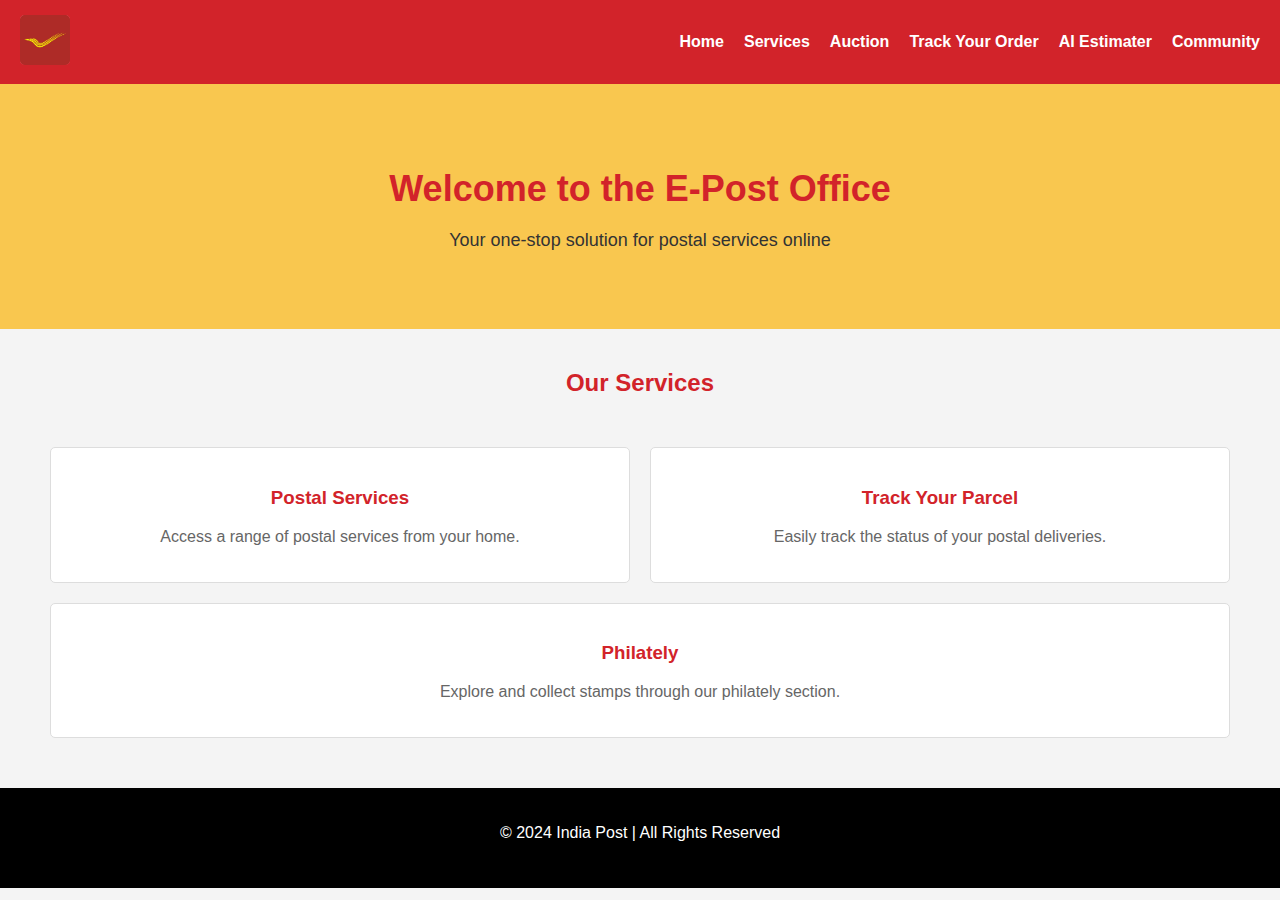
<file: index.html>
<!DOCTYPE html>
<html lang="en">
<head>
    <meta charset="UTF-8">
    <meta name="viewport" content="width=device-width, initial-scale=1.0">
    <title>E-Post Office</title>
    
    <link rel="stylesheet" href="styles.css">
</head>
<body>
    <!-- Header Section -->
    <header>
        <div class="logo">
            <img src="images/india-post.png" alt="India Post Logo">
        </div>
        <nav>
            <ul>
                <li><a href="index.html">Home</a></li>
                <li><a href="service.html">Services</a></li>
                <li><a href="auction.html">Auction</a></li>
                <li><a href="track.html">Track Your Order</a></li>
                <li><a href="scanner.html">AI Estimater</a></li>
                <li><a href="community.html">Community</a></li>
            </ul>
        </nav>
    </header>

    <!-- Banner Section -->
    <section class="banner">
        <h1>Welcome to the E-Post Office</h1>
        <p>Your one-stop solution for postal services online</p>
    </section>

    <!-- Main Content Section -->
    <section class="content">
        <h2>Our Services</h2>
        <div class="services">
            <div class="service-item">
                <h3>Postal Services</h3>
                <p>Access a range of postal services from your home.</p>
            </div>
            <div class="service-item">
                <h3>Track Your Parcel</h3>
                <p>Easily track the status of your postal deliveries.</p>
            </div>
            <div class="service-item">
                <h3>Philately</h3>
                <p>Explore and collect stamps through our philately section.</p>
            </div>
        </div>
    </section>

    <!-- Footer Section -->
    <footer class="footer-max">
        <p>&copy; 2024 India Post | All Rights Reserved</p>
        <div class="social-icons">
            <a href="#"><i class="fab fa-facebook-square"></i></a>
            <a href="#"><i class="fab fa-twitter-square"></i></a>
            <a href="#"><i class="fab fa-instagram-square"></i></a>
        </div>
    </footer>
</body>
</html>
</file>
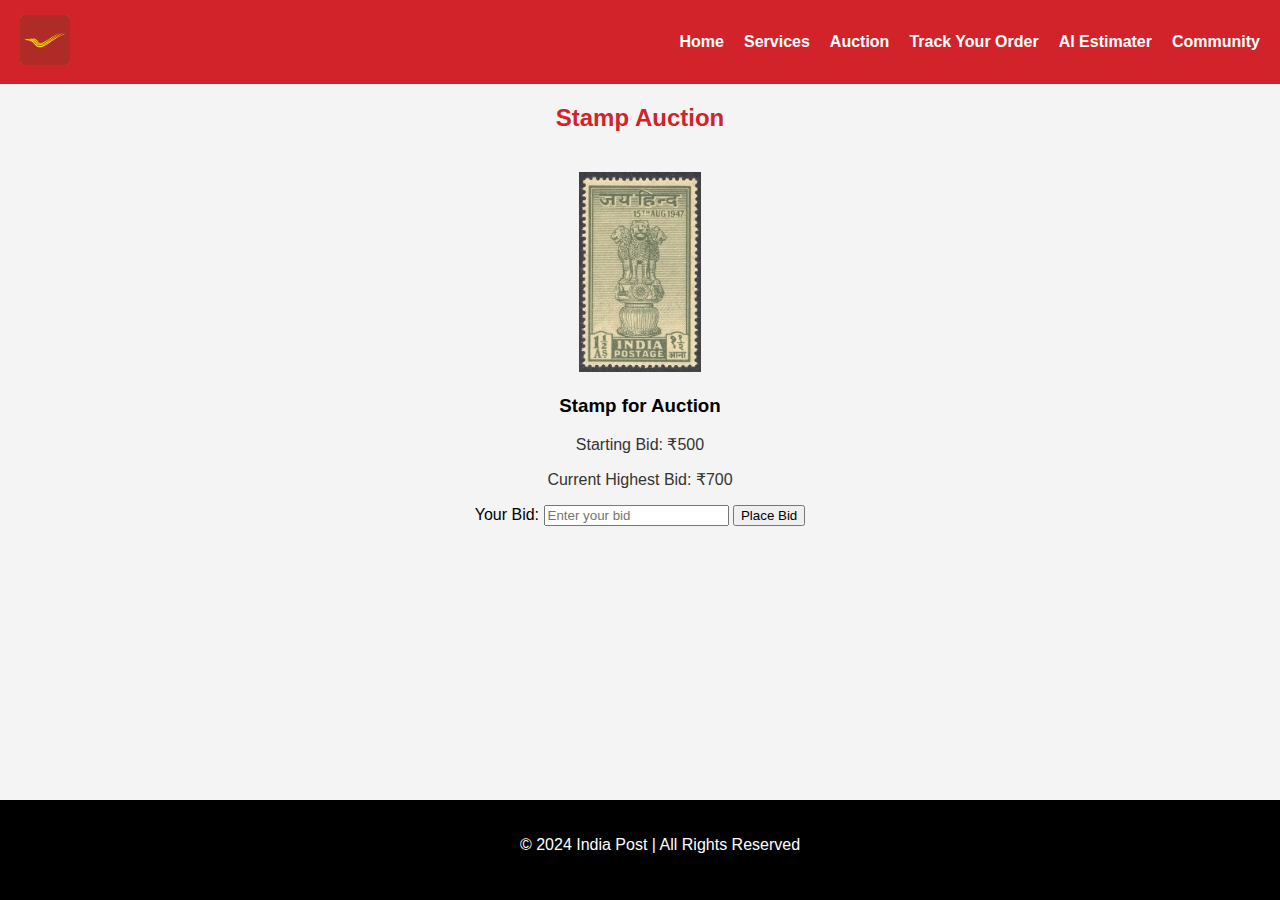
<file: auction.html>
<!DOCTYPE html>
<html lang="en">
<head>
    <meta charset="UTF-8">
    <meta name="viewport" content="width=device-width, initial-scale=1.0">
    <title>Stamp Auction</title>
    
    <link rel="stylesheet" href="styles.css">
</head>
<body>
    <!-- Header Section -->
    <header>
        <div class="logo">
            <img src="images/india-post.png" alt="India Post Logo">
        </div>
        <nav>
            <ul>
                <li><a href="index.html">Home</a></li>
                <li><a href="service.html">Services</a></li>
                <li><a href="auction.html">Auction</a></li>
                <li><a href="track.html">Track Your Order</a></li>
                <li><a href="scanner.html">AI Estimater</a></li>
                <li><a href="community.html">Community</a></li>
            </ul>
        </nav>
    </header>

    <!-- Auction Content -->
    <section class="auction-content">
        <h2>Stamp Auction</h2>
        <div class="auction-item">
            <img src="images/India_1947_Ashoka_Lions_1_and_half_annas.png" alt="Auction Stamp" style="height: 200px;">
            <h3>Stamp for Auction</h3>
            <p>Starting Bid: ₹500</p>
            <p id="currentBid">Current Highest Bid: ₹700</p>
            <label for="bidAmount">Your Bid:</label>
            <input type="number" id="bidAmount" placeholder="Enter your bid">
            <button onclick="placeBid()">Place Bid</button>
            <br>
            <div id="bidResult"></div>
        </div>
    </section>

    <footer class="footer-min">
        <p>&copy; 2024 India Post | All Rights Reserved</p>
        <div class="social-icons">
            <a href="#"><i class="fab fa-facebook-square"></i></a>
            <a href="#"><i class="fab fa-twitter-square"></i></a>
            <a href="#"><i class="fab fa-instagram-square"></i></a>
        </div>
    </footer>

    <script>
        let currentHighestBid = 700; // Variable to keep track of the current highest bid

        function placeBid() {
            var bidAmount = document.getElementById('bidAmount').value;

            if (bidAmount > currentHighestBid) {
                currentHighestBid = bidAmount; // Update the current highest bid
                document.getElementById('currentBid').innerText = "Current Highest Bid: ₹" + currentHighestBid;
                document.getElementById('bidResult').innerText = "\nBid placed successfully!";
                document.getElementById('bidResult').style.color = 'green';
            } else {
                document.getElementById('bidResult').innerText = "\nBid must be higher than the current highest bid.";
                document.getElementById('bidResult').style.color = 'red';
            }
        }
    </script>
</body>
</html>
</file>
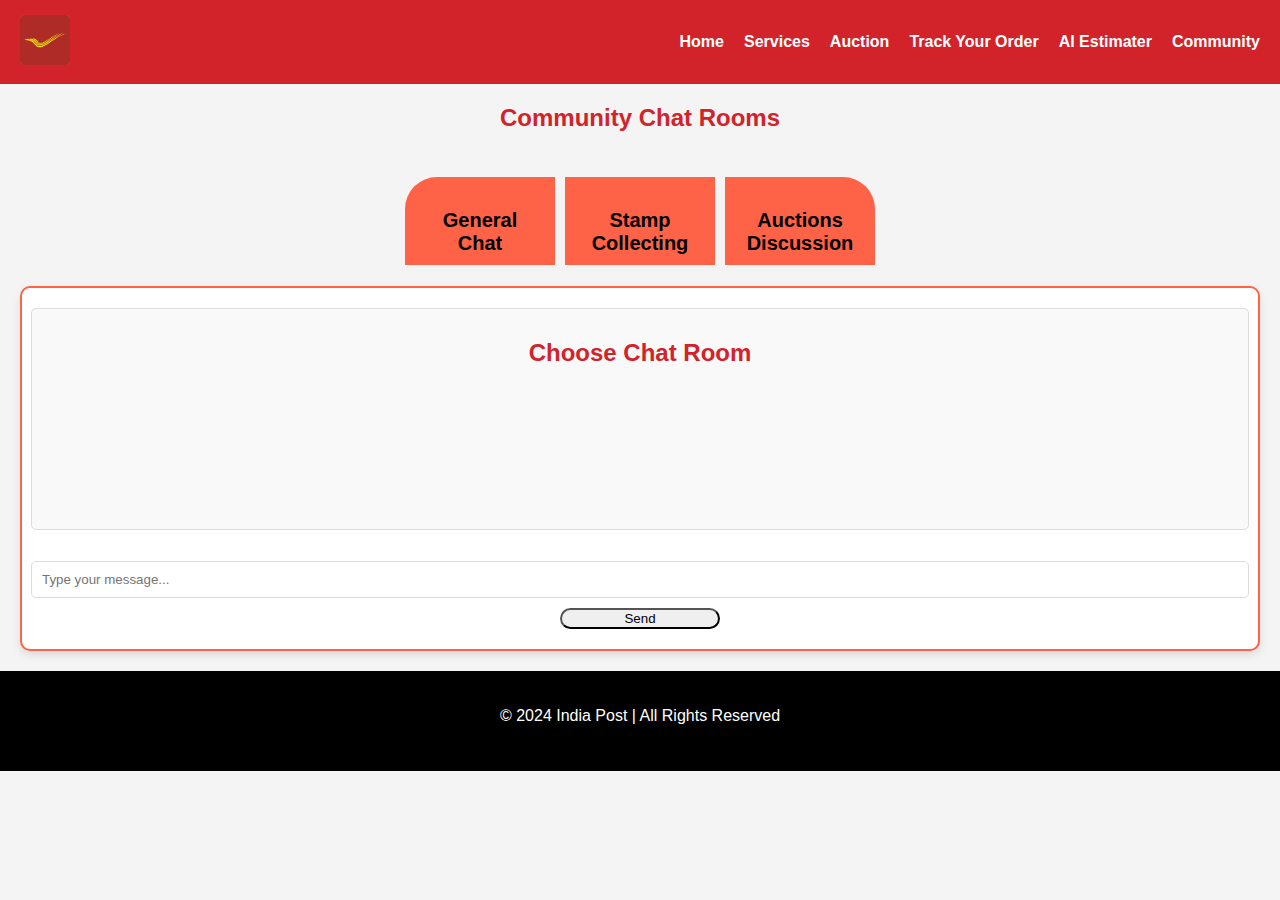
<file: community.html>
<!DOCTYPE html>
<html lang="en">
<head>
    <meta charset="UTF-8">
    <meta name="viewport" content="width=device-width, initial-scale=1.0">
    <title>Community Section</title>
    
    <link rel="stylesheet" href="styles.css">
</head>
<body>
    <!-- Header Section -->
    <header>
        <div class="logo">
            <img src="images/india-post.png" alt="India Post Logo">
        </div>
        <nav>
            <ul>
               <li><a href="index.html">Home</a></li>
                <li><a href="service.html">Services</a></li>
                <li><a href="auction.html">Auction</a></li>
                <li><a href="track.html">Track Your Order</a></li>
                <li><a href="scanner.html">AI Estimater</a></li>
                <li><a href="community.html">Community</a></li>
            </ul>
        </nav>
    </header>

    <!-- Community Section -->
    
        <h2>Community Chat Rooms</h2>
        <section class="community">
        <div class="rooms">
            <button class="room-button" onclick="switchRoom('General')" style="border-top-left-radius: 2rem;"><h2>General <br> Chat</h2></button>
            <button class="room-button" onclick="switchRoom('Stamps')"><h2>Stamp Collecting</h2></button>
            <button class="room-button" onclick="switchRoom('Auctions')" style="border-top-right-radius: 2rem;"><h2>Auctions Discussion</h2></button>
        </div>
        <div class="chat-box" id="chatBox">
            <div class="messages" id="messages">
                <h2>Choose Chat Room</h2>
            </div>
            <input type="text" id="messageInput" placeholder="Type your message...">
            <button class="send" onclick="sendMessage()">Send</button>
        </div>
    </section>

    <!-- Footer Section -->
    <footer class="footer-max">
        <p>&copy; 2024 India Post | All Rights Reserved</p>
        <div class="social-icons">
            <a href="#"><i class="fab fa-facebook-square"></i></a>
            <a href="#"><i class="fab fa-twitter-square"></i></a>
            <a href="#"><i class="fab fa-instagram-square"></i></a>
        </div>
    </footer>

    <script>
        let currentRoom = 'general';
        const messagesDiv = document.getElementById('messages');
        let user = Math.floor(Math.random()*10000+1);
        function switchRoom(room) {
            currentRoom = room;
            messagesDiv.innerHTML = `${room}`;
            messagesDiv.style.fontSize='30px';
            messagesDiv.style.fontWeight='600';

            // document.getElementById(room).style='';
            user = Math.floor(Math.random()*10000+1);
            // Clear messages when switching rooms
            // Here you can also load previous messages for the room
            // For simplicity, this demo will not implement that
        }

        function sendMessage() {
            const messageInput = document.getElementById('messageInput');
            const messageText = messageInput.value;
            
            if (messageText.trim() !== '') {
                const messageElement = document.createElement('div');
                messageElement.className = 'message';
                // messageElement.style
                messageElement.innerText = `[User${user}] ${messageText}`;
                messagesDiv.appendChild(messageElement);
                messageInput.value = ''; // Clear input after sending
                messagesDiv.scrollTop = messagesDiv.scrollHeight; // Auto-scroll to bottom
            }
        }
    </script>
</body>
</html>
</file>
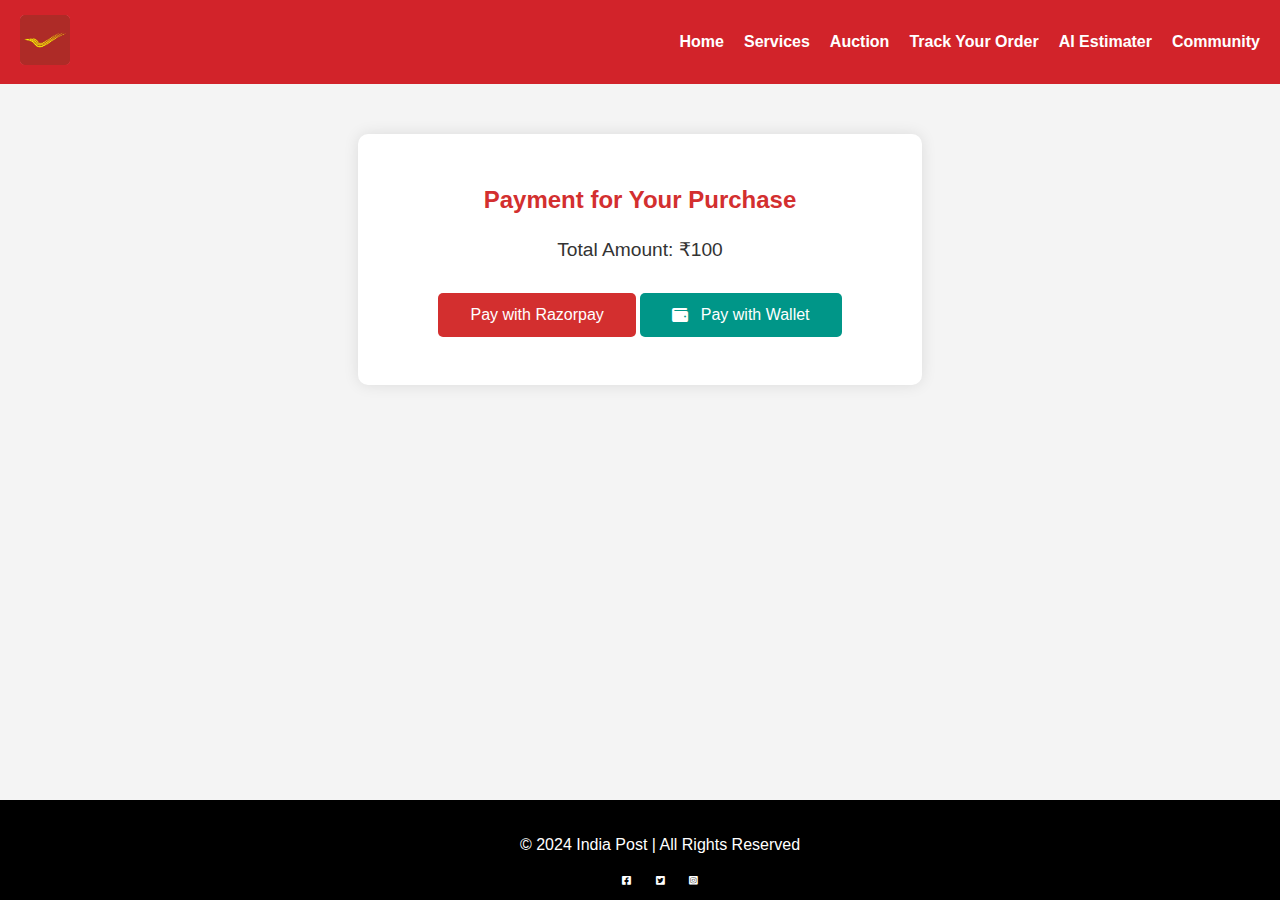
<file: payment.html>
<!DOCTYPE html>
<html lang="en">
<head>
    <meta charset="UTF-8">
    <meta name="viewport" content="width=device-width, initial-scale=1.0">
    <title>Payment - Stamp Collection</title>
    
    <link rel="stylesheet" href="styles.css">
    <link rel="stylesheet" href="https://cdnjs.cloudflare.com/ajax/libs/font-awesome/6.0.0-beta3/css/all.min.css">
    <script src="https://checkout.razorpay.com/v1/checkout.js"></script>
</head>
<body>
    <!-- Header Section -->
    <header>
        <div class="logo"><img src="images/india-post.png" alt="India Post Logo">
        </div>
        <nav>
            <ul>
                <li><a href="index.html">Home</a></li>
                <li><a href="service.html">Services</a></li>
                <li><a href="auction.html">Auction</a></li>
                <li><a href="track.html">Track Your Order</a></li>
                <li><a href="scanner.html">AI Estimater</a></li>
                <li><a href="community.html">Community</a></li>
            </ul>
        </nav>
    </header>

    <!-- Payment Content -->
    <section class="payment-content">
        <h2>Payment for Your Purchase</h2>
        <p>Total Amount: ₹100</p>
        
        <button class="button" id="razorpayButton" onclick="payWithRazorpay()">Pay with Razorpay</button>
        <button class="button" id="walletButton" onclick="initiateWalletPayment()">
            <i class="fas fa-wallet" style="vertical-align:middle;"></i>
            Pay with Wallet
        </button>
    </section>

    <footer class="footer-min">
        <p>&copy; 2024 India Post | All Rights Reserved</p>
        <div class="social-icons">
            <a href="#"><i class="fab fa-facebook-square"></i></a>
            <a href="#"><i class="fab fa-twitter-square"></i></a>
            <a href="#"><i class="fab fa-instagram-square"></i></a>
        </div>
    </footer>

    <script>
        function payWithRazorpay() {
            var options = {
                "key": "YOUR_RAZORPAY_KEY", // Enter the Key ID generated from the Dashboard
                "amount": 10000, // Amount is in currency subunits. Therefore 10000 refers to ₹100
                "currency": "INR",
                "name": "India Post",
                "description": "Purchase of Stamp",
                "image": "https://via.placeholder.com/150x50", // Company logo
                "handler": function (response){
                    alert(response.razorpay_payment_id);
                    // You can also make an AJAX call to your server here
                },
                "prefill": {
                    "name": "Customer Name",
                    "email": "customer@example.com",
                    "contact": "9999999999"
                },
                "notes": {
                    "address": "note value"
                },
                "theme": {
                    "color": "#3399cc"
                }
            };
            var rzp1 = new Razorpay(options);
            rzp1.open();
            event.preventDefault();
        }

        function initiateWalletPayment() {
            alert("Wallet payment feature will be implemented.");
            // You can add your wallet payment integration here
        }
    </script>
</body>
</html>
</file>
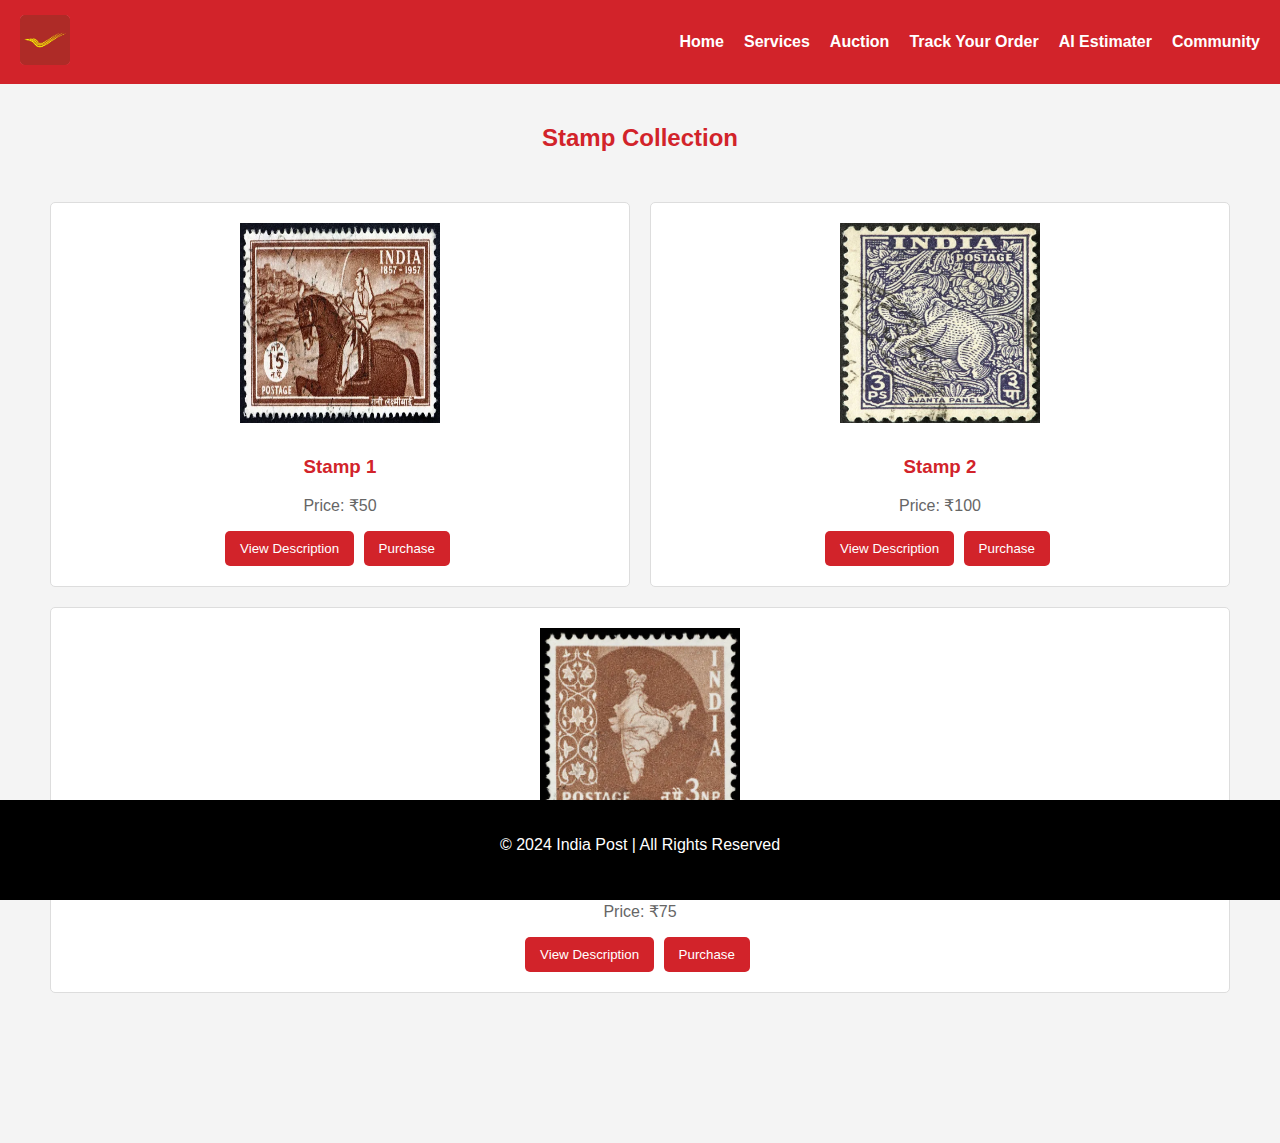
<file: service.html>
<!DOCTYPE html>
<html lang="en">
<head>
    <meta charset="UTF-8">
    <meta name="viewport" content="width=device-width, initial-scale=1.0">
    <title>Services - Stamp Collection</title>
    
    <link rel="stylesheet" href="styles.css">
</head>
<body>
    <!-- Header Section -->
    <header>
        <div class="logo"><img src="images/india-post.png" alt="India Post Logo">
        </div>
        <nav>
            <ul>
                <li><a href="index.html">Home</a></li>
                <li><a href="service.html">Services</a></li>
                <li><a href="auction.html">Auction</a></li>
                <li><a href="track.html">Track Your Order</a></li>
                <li><a href="scanner.html">AI Estimater</a></li>
                <li><a href="community.html">Community</a></li>
            </ul>
        </nav>
    </header>

    <!-- Stamp Collection Section -->
    <section class="content">
        <h2>Stamp Collection</h2>
        <div class="stamps-container">
            <div class="stamp-item">
                <img src="images/360_F_221626496_fc0QZiKl3AD5AryLVgHkADHr4vmAff0B .png" alt="Stamp 1">
                <h3>Stamp 1</h3>
                <p>Price: ₹50</p>
                <button onclick="toggleDescription('desc1')">View Description</button>
                <div class="description" id="desc1" style="display:none;">
                    <p>This is the story of Stamp 1. It was issued in 2020 to commemorate India's rich heritage.</p>
                    <button onclick="speak('This is the story of Stamp 1. It was issued in 2020 to commemorate India\'s rich heritage.')">🔊 Speak Description</button>
                </div>
                <button onclick="window.location.href='payment.html'">Purchase</button> <!-- Purchase Button -->
            </div>

            <div class="stamp-item">
                <img src="images/blue-elephant.png" alt="Stamp 2">
                <h3>Stamp 2</h3>
                <p>Price: ₹100</p>
                <button onclick="toggleDescription('desc2')">View Description</button>
                <div class="description" id="desc2" style="display:none;">
                    <p>This is the story of Stamp 2. It honors a significant national event that took place in 2015.</p>
                    <button onclick="speak('This is the story of Stamp 2. It honors a significant national event that took place in 2015.')">🔊 Speak Description</button>
                </div>
                <button onclick="window.location.href='payment.html'">Purchase</button>
            </div>

            <div class="stamp-item">
                <img src="images/vintage-indian-postage-stamp.png" alt="Stamp 3">
                <h3>Stamp 3</h3>
                <p>Price: ₹75</p>
                <button onclick="toggleDescription('desc3')">View Description</button>
                <div class="description" id="desc3" style="display:none;">
                    <p>This is the story of Stamp 3. It was released to celebrate a historic cultural achievement.</p>
                    <button onclick="speak('This is the story of Stamp 3. It was released to celebrate a historic cultural achievement.')">🔊 Speak Description</button>
                </div>
                <button onclick="window.location.href='payment.html'">Purchase</button>
            </div>
        </div>
    </section>

    <footer class="footer-max">
        <p>&copy; 2024 India Post | All Rights Reserved</p>
        <div class="social-icons">
            <a href="#"><i class="fab fa-facebook-square"></i></a>
            <a href="#"><i class="fab fa-twitter-square"></i></a>
            <a href="#"><i class="fab fa-instagram-square"></i></a>
        </div>
    </footer>

    <script>
        function toggleDescription(id) {
            var desc = document.getElementById(id);
            if (desc.style.display === "block") {
                desc.style.display = "none";
            } else {
                desc.style.display = "block";
            }
        }

        function speak(text) {
            var speech = new SpeechSynthesisUtterance();
            speech.text = text;
            speech.lang = 'en-IN'; // Set language to Indian English
            window.speechSynthesis.speak(speech);
        }
    </script>
</body>
</html>
</file>
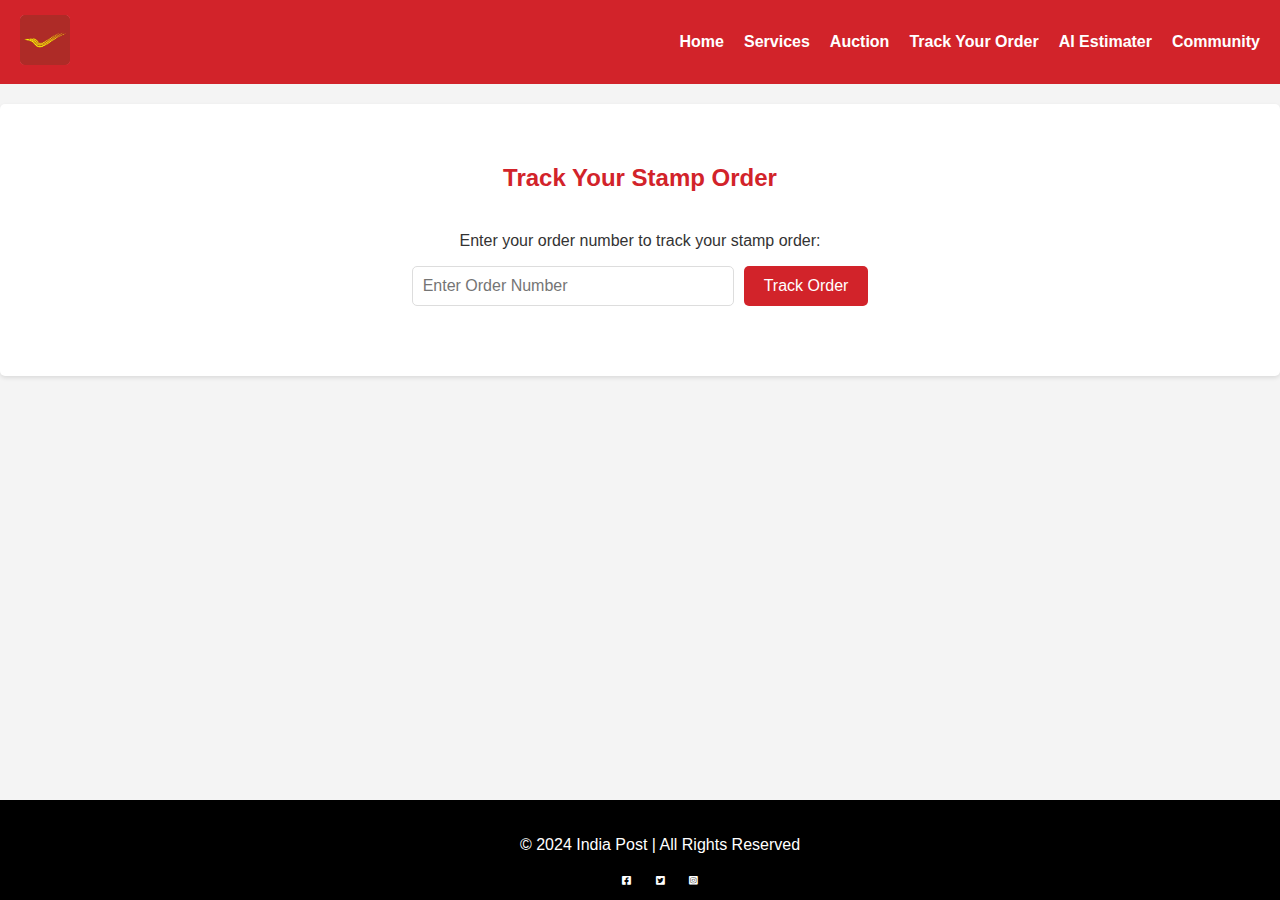
<file: track.html>
<!DOCTYPE html>
<html lang="en">

<head>
    <meta charset="UTF-8">
    <meta name="viewport" content="width=device-width, initial-scale=1.0">
    <title>Stamp Order Tracking</title>
    
    <link rel="stylesheet" href="styles.css">
    <link rel="stylesheet" href="https://cdnjs.cloudflare.com/ajax/libs/font-awesome/6.0.0-beta3/css/all.min.css">
</head>

<body>
    <div class="container">
        <!-- Header Section -->
        <header>
            <div class="logo"><img src="images/india-post.png" alt="India Post Logo">
            </div>
            <nav>
                <ul>
                    <li><a href="index.html">Home</a></li>
                    <li><a href="service.html">Services</a></li>
                    <li><a href="auction.html">Auction</a></li>
                    <li><a href="track.html">Track Your Order</a></li>
                    <li><a href="scanner.html">AI Estimater</a></li>
                    <li><a href="community.html">Community</a></li>
                </ul>
            </nav>
        </header>

        <!-- Tracking Section -->
        <section class="tracking">
            <h2>Track Your Stamp Order</h2>
            <p>Enter your order number to track your stamp order:</p>
            <div class="tracking-input">
                <input type="text" id="orderNumber" placeholder="Enter Order Number">
                <button onclick="trackOrder()">Track Order</button>
            </div>

            <div id="trackingStatus" style="display: none;">
                <h3>Tracking Status:</h3>
                <div class="tracking-progress">
                    <div class="tracker">
                        <div class="circle complete"></div>
                        <p>Order Confirmed</p>
                    </div>
                    <div class="tracker">
                        <div class="circle complete"></div>
                        <p>Shipped from Warehouse</p>
                    </div>
                    <div class="tracker">
                        <div class="circle in-progress"></div>
                        <p>In Transit</p>
                    </div>
                    <div class="tracker">
                        <div class="circle"></div>
                        <p>Out for Delivery</p>
                    </div>
                    <div class="tracker">
                        <div class="circle"></div>
                        <p>Delivered</p>
                    </div>
                </div>
            </div>
        </section>

        <!-- Footer Section -->
        <footer class="footer-min">
            <p>&copy; 2024 India Post | All Rights Reserved</p>
            <div class="social-icons">
                <a href="#"><i class="fab fa-facebook-square"></i></a>
                <a href="#"><i class="fab fa-twitter-square"></i></a>
                <a href="#"><i class="fab fa-instagram-square"></i></a>
            </div>
        </footer>
    </div>

    <script>
        function trackOrder() {
            var orderNumber = document.getElementById('orderNumber').value;
            if (orderNumber) {
                // Display tracking status
                document.getElementById('trackingStatus').style.display = 'block';
                // You can add logic here to change the status based on order number
                alert("Tracking information for order number: " + orderNumber);
            } else {
                alert("Please enter a valid order number.");
            }
        }
    </script>
</body>

</html>
</file>
<file: styles.css>
/* General Styling */
body {
    font-family: Arial, sans-serif;
    margin: 0;
    padding: 0;
    background-color: #f4f4f4;
}

/* Header Styling */
header {
    background-color: #d2232a;
    color: white;
    padding: 15px 0;
    display: flex;
    justify-content: space-between;
    align-items: center;
}

header .logo img {
    margin-left: 20px;
}

nav ul {
    list-style: none;
    margin: 0;
    padding: 0;
    display: flex;
}

nav ul li {
    margin-right: 20px;
}

nav ul li a {
    color: white;
    text-decoration: none;
    font-weight: bold;
}

nav ul li a:hover {
    text-decoration: underline;
}

/* Banner Styling */
.banner {
    background-color: #f9c74f;
    text-align: center;
    padding: 60px 20px;
    color: #333;
}

.banner h1 {
    font-size: 36px;
    margin-bottom: 20px;
}

.banner p {
    font-size: 18px;
}

/* Services Section Styling */
.content {
    max-width: 1200px;
    margin: 40px auto;
    padding: 0 20px;
}

h2 {
    text-align: center;
    margin-bottom: 40px;
    color: #d2232a;
}

.services {
    display: flex;
    justify-content: space-around;
    flex-wrap: wrap;
}

.service-item {
    background-color: white;
    border: 1px solid #ddd;
    padding: 20px;
    margin: 10px;
    flex: 1 1 30%;
    text-align: center;
    border-radius: 5px;
}

.service-item h3 {
    color: #d2232a;
}

.service-item p {
    color: #666;
}

/* Footer Styling */
footer {
    background-color: #333;
    color: white;
    padding: 20px 0;
    text-align: center;
}

footer .social-icons {
    margin-top: 10px;
}

footer .social-icons img {
    margin: 0 10px;
    width: 20px;
}

@media (max-width: 768px) {
    .services {
        flex-direction: column;
        align-items: center;
    }
}
/* General Styling */
body {
    font-family: Arial, sans-serif;
    margin: 0;
    padding: 0;
    background-color: #f4f4f4;
}

/* Header Styling */
header {
    background-color: #d2232a;
    color: white;
    padding: 15px 0;
    display: flex;
    justify-content: space-between;
    align-items: center;
}

header .logo img {
    margin-left: 20px;
    border-radius: 5px;
    height: 50px;
    width: 50px;
}


nav ul {
    list-style: none;
    margin: 0;
    padding: 0;
    display: flex;
}

nav ul li {
    margin-right: 20px;
}

nav ul li a {
    color: white;
    text-decoration: none;
    font-weight: bold;
}

nav ul li a:hover {
    text-decoration: underline;
}

/* Content Section Styling */
.content {
    max-width: 1200px;
    margin: 40px auto;
    padding: 0 20px;
}

h2 {
    text-align: center;
    margin-bottom: 40px;
    color: #d2232a;
}

h1 {
    text-align: center;
    margin-bottom: 20px;
    color: #d2232a;
}

p {
    text-align: center;
    color: #333;
}

/* Call to Action Button */
.cta-button {
    display: block;
    margin: 20px auto;
    padding: 15px 30px;
    background-color: #d2232a;
    color: white;
    text-align: center;
    text-decoration: none;
    font-weight: bold;
    border-radius: 5px;
}

.cta-button:hover {
    background-color: #a6171e;
}

/* Stamps Section Styling */
.stamps-container {
    display: flex;
    justify-content: space-around;
    flex-wrap: wrap;
}

.stamp-item {
    background-color: white;
    border: 1px solid #ddd;
    padding: 20px;
    margin: 10px;
    flex: 1 1 30%;
    text-align: center;
    border-radius: 5px;
}

.stamp-item img {
    width: 100%;
    height: auto;
    max-width: 200px;
    margin-bottom: 10px;
}

.stamp-item h3 {
    color: #d2232a;
}

.stamp-item p {
    color: #666;
}

.stamp-item img{
    height: 200px;
}

.stamp-item button {
    background-color: #d2232a;
    color: white;
    padding: 10px 15px;
    border: none;
    cursor: pointer;
    border-radius: 5px;
    margin-right: 5px;
}

.stamp-item button:hover {
    background-color: #a6171e;
}

/* Description Styling */
.description {
    display: none;
    margin-top: 15px;
    padding: 10px;
    background-color: #f4f4f4;
    border-radius: 5px;
    color: #333;
}


/* Tracking Section Styling */
.tracking {
    padding: 40px 20px;
    background-color: #ffffff;
    border-radius: 5px;
    box-shadow: 0 2px 4px rgba(0, 0, 0, 0.1);
    margin: 20px 0;
}

/* Tracking Input Styles */
.tracking-input {
    display: flex;
    justify-content: center;
    margin-bottom: 30px;
}

.tracking-input input {
    padding: 10px;
    width: 300px;
    border: 1px solid #ddd;
    border-radius: 5px;
    margin-right: 10px;
    font-size: 16px;
}

.tracking-input button {
    background-color: #d2232a;
    color: white;
    padding: 10px 20px;
    border: none;
    cursor: pointer;
    border-radius: 5px;
    font-size: 16px;
}

.tracking-input button:hover {
    background-color: #a6171e;
}

/* Tracking Progress Styles */
.tracking-progress {
    margin-top: 20px;
}

.tracker {
    display: flex;
    align-items: center;
    margin: 10px 0;
}

.tracker .circle {
    width: 20px;
    height: 20px;
    border-radius: 50%;
    margin-right: 10px;
}

.tracker .circle.complete {
    background-color: green;
}

.tracker .circle.in-progress {
    background-color: orange;
}

.tracker p {
    margin: 0;
    color: #333;
    font-size: 16px;
}

/* Footer Enhancements */
footer {
    margin-top: auto; /* Keep the footer at the bottom */
}

/* General Styling */
.main-container {
    max-width: 1200px;
    margin: 50px auto;
    background-color: #fff;
    padding: 40px;
    border-radius: 8px;
    box-shadow: 0 2px 10px rgba(0, 0, 0, 0.1);
    flex-grow: 1;
    padding: 20px;
}

h1 {
    text-align: center;
    color: #d2232a;
    margin-bottom: 20px;
}

.upload-section {
    text-align: center;
    margin-bottom: 30px;
}

.upload-section input[type="file"] {
    padding: 10px;
    border-radius: 5px;
    border: 1px solid #ddd;
    font-size: 16px;
    cursor: pointer;
}

.upload-section button {
    background-color: #d2232a;
    color: white;
    padding: 10px 20px;
    border: none;
    border-radius: 5px;
    cursor: pointer;
    margin-top: 20px;
    font-size: 16px;
}

.upload-section button:hover {
    background-color: #a6171e;
}

/* Output Section */
.output-section {
    display: none; /* Initially hidden */
    text-align: center;
    margin-top: 40px;
}

.output-section h2 {
    color: #333;
}

.output-section p {
    font-size: 18px;
    color: #666;
    line-height: 1.6;
}

.output-section .price-value {
    font-size: 24px;
    color: #d2232a;
    margin-top: 10px;
}

/* Stamp Details */
#details{
    display: flex;
    flex-direction: column;
}
#details > img {
    max-width: 300px;
    margin-top: 10px;
}

#details > p {
    margin-top: 10px;
    font-weight: bold;
}

/* Footer Styling */
.footer-min {
    text-align: center;
    padding: 20px;
    background-color: black;
    position: fixed;
    width: 100%;
    bottom: 0;
    margin-top: 10rem;
    height: 60px;
}
.footer-max{
    text-align: center;
    padding: 20px;
    background-color: black;
    position: sticky;
    bottom: 0;
    height: 60px;
}

footer p{
    color: white;
}

.social-icons i{
    margin: 0 10px;
    font-size: 10px;
    color: white;
}

.auction-item{
    text-align: center;
}

.community{
    text-align: center;
    display: flex;
    flex-direction: column;
}

.rooms{
    display: flex;
    justify-content: center;
    align-items: flex-start;
    width: 30rem;
    align-self: center;
    border-radius: 2rem 2rem 0 0 ;
    margin: 0 0 1rem 0;    
}

.room-button{
    width: 10rem;
    color: black   ;
    background-color: white;
    border: 1px solid grey;
    height: 5.5rem;
    display: flex;
    align-items: flex-start;
    justify-content: center;
}
.room-button h2{
    color: black;
}

.room-button:hover{
    background-color: rgb(91, 90, 90);
}
.room-button:hover h2{
    color: white;
}

.chat-box{
    display: flex;
    flex-direction: column;
    align-items: center;
    /* border: 2px solid black;
    width: 30rem;
    text-align: center; */
}

.chat-box input{
    width: 30rem;
    margin: 1rem 0;
}

.message{
    margin: 1rem 0;
    font-size: 1rem;
    font-weight: 300;
}


/* Community Section */
.community {
    display: flex;
    justify-content: space-around;
    margin: 20px;
}

.rooms {
    display: flex;
    justify-content: center;
}

.room-button {
    padding: 15px;
    margin: 5px;
    background-color: #ff6347;
    color: white;
    border: none;
    cursor: pointer;
    transition: background-color 0.3s ease;
}

.room-button:hover {
    background-color: #ff4500;
}

.chat-box {
    flex: 2;
    display: flex;
    flex-direction: column;
    align-items: center;
    border: 2px solid #ff6347;
    border-radius: 10px;
    background-color: white;
    padding: 20px;
    box-shadow: 0 4px 8px rgba(0, 0, 0, 0.1);
}

.messages {
    width: 100%;
    height: 200px;
    overflow-y: scroll;
    border: 1px solid #ddd;
    border-radius: 5px;
    padding: 10px;
    margin-bottom: 15px;
    background-color: #f9f9f9;
}

.message {
    margin-bottom: 10px;
    padding: 10px;
    border-radius: 5px;
    background-color: #e7f3fe;
    border: 1px solid #b3d4fc;
}

#messageInput {
    width: 100%;
    padding: 10px;
    border: 1px solid #ddd;
    border-radius: 5px;
    margin-bottom: 10px;
}


.send{
    width: 10rem;
    border-radius: 1rem;
}


.send:hover{
    color: white;
    background-color: black;
}



/* Payment content */
.payment-content {
    background-color: #fff;
    max-width: 500px;
    margin: 50px auto;
    padding: 2rem;
    box-shadow: 0 0 15px rgba(0, 0, 0, 0.1);
    border-radius: 10px;
    text-align: center;
}

.payment-content h2 {
    margin-bottom: 1.5rem;
    color: #d32f2f;
}

.payment-content p {
    font-size: 1.2rem;
    margin-bottom: 2rem;
}

/* Payment buttons */
.button {
    background-color: #d32f2f;
    color: white;
    border: none;
    padding: 0.8rem 2rem;
    font-size: 1rem;
    border-radius: 5px;
    cursor: pointer;
    transition: background-color 0.3s;
    margin-bottom: 1rem;
}

button:hover {
    background-color: #c62828;
}

button#walletButton {
    background-color: #009688;
}

button#walletButton:hover {
    background-color: #00796b;
}

.fas.fa-wallet {
    margin-right: 8px;
}
</file>
